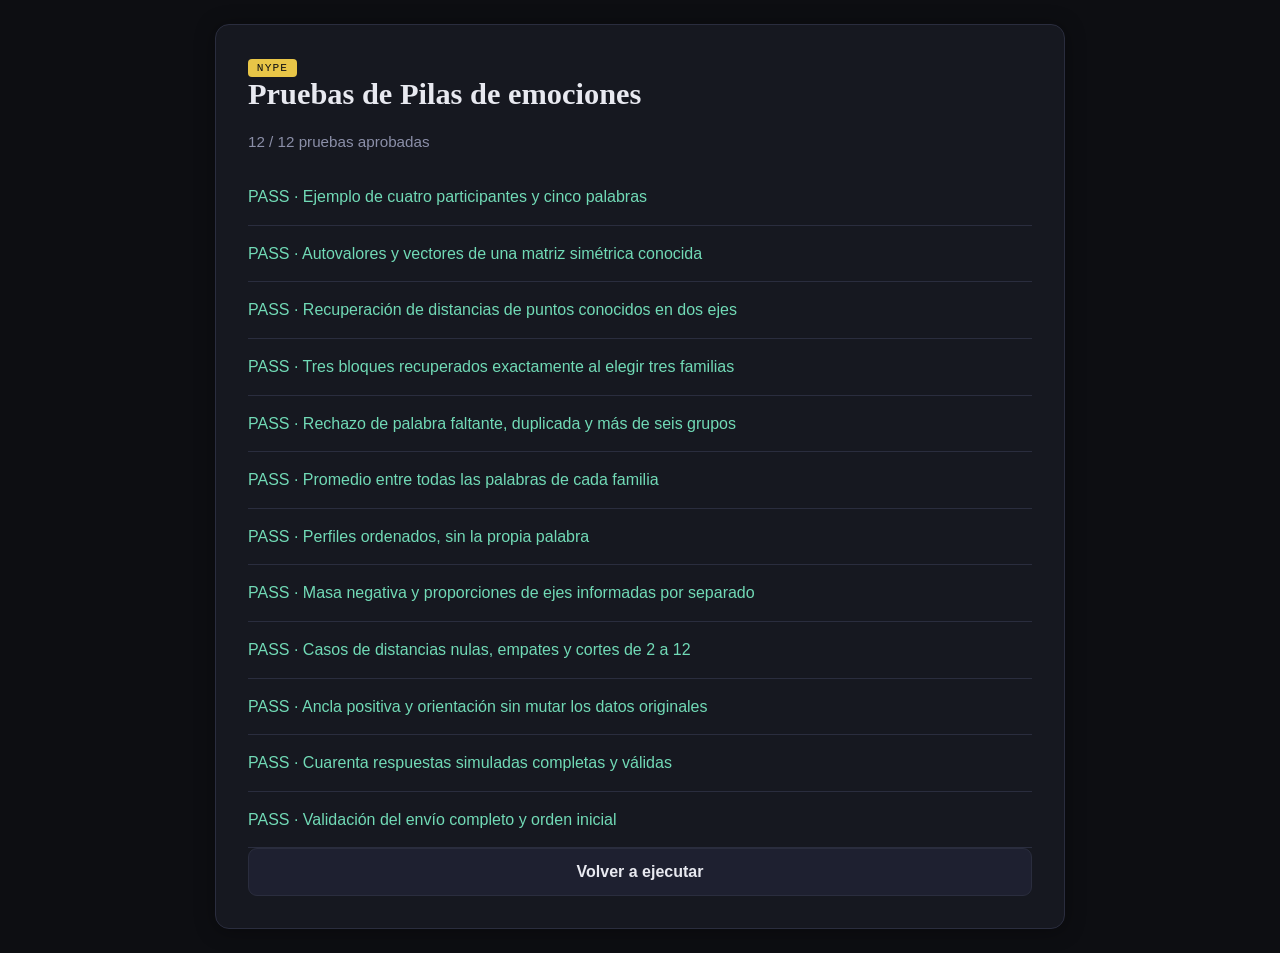
<file: test.html>
<!DOCTYPE html>
<html lang="es-AR">
<head>
  <meta charset="UTF-8"><meta name="viewport" content="width=device-width, initial-scale=1.0">
  <title>Pruebas · Pilas de emociones · NyPE</title>
  <link rel="stylesheet" href="styles.css">
</head>
<body><main class="test-wrap card"><span class="nype-badge">NyPE</span><h1>Pruebas de Pilas de emociones</h1>
  <p id="test-summary" role="status">Ejecutando…</p><ol id="test-results" class="test-list"></ol>
  <button id="rerun" class="btn btn-secondary">Volver a ejecutar</button>
</main>
<script src="analysis.js"></script>
<script src="tests.js"></script>
<script>
  function run() {
    const results = runAnalysisTests(PilasAnalysis);
    document.getElementById('test-results').replaceChildren(...results.map(result => {
      const li = document.createElement('li'); li.className = result.pass ? 'test-pass' : 'test-fail';
      li.textContent = `${result.pass ? 'PASS' : 'FAIL'} · ${result.name}${result.error ? ': '+result.error : ''}`;
      return li;
    }));
    const passed = results.filter(result=>result.pass).length;
    document.getElementById('test-summary').textContent = `${passed} / ${results.length} pruebas aprobadas`;
    document.documentElement.dataset.tests = passed === results.length ? 'pass' : 'fail';
  }
  document.getElementById('rerun').addEventListener('click',run); run();
</script>
</body></html>
</file>
<file: styles.css>
/* ============================================================
   VARIABLES
   ============================================================ */
:root {
  --bg:           #0d0e12;
  --surface:      #161820;
  --surface-2:    #1e2030;
  --border:       #2a2d3e;
  --text:         #e8e9f0;
  --muted:        #8b8fa8;
  --gold:         #e8c547;
  --gold-dark:    #d4b03a;
  --blue:         #5b8dee;
  --blue-dark:    #4a7ad8;
  --reward:       #22c55e;
  --no-reward:    #f87171;
  --shadow:       0 2px 20px rgba(0,0,0,0.35);
  --radius:       14px;
}

/* ============================================================
   BASE
   ============================================================ */
*, *::before, *::after { box-sizing: border-box; margin: 0; padding: 0; }

html {
  overscroll-behavior-y: none;
}

body {
  font-family: 'DM Sans', -apple-system, sans-serif;
  background: var(--bg);
  color: var(--text);
  min-height: 100vh;
  display: flex;
  align-items: flex-start;
  justify-content: center;
  padding: 1.5rem 1rem;
  overscroll-behavior-y: none;
}

/* ============================================================
   SCREENS
   ============================================================ */
.screen {
  display: none;
  width: 100%;
  max-width: 640px;
}

.screen.active {
  display: block;
  animation: fadeUp 0.28s ease;
}

@keyframes fadeUp {
  from { opacity: 0; transform: translateY(10px); }
  to   { opacity: 1; transform: translateY(0); }
}

/* ============================================================
   CARD
   ============================================================ */
.card {
  background: var(--surface);
  border: 1px solid var(--border);
  border-radius: var(--radius);
  box-shadow: var(--shadow);
  padding: 2rem;
}

/* ============================================================
   NYPE HEADER
   ============================================================ */
.nype-header {
  display: flex;
  align-items: center;
  gap: 0.6rem;
  margin-bottom: 1.75rem;
}

.nype-badge {
  font-family: 'DM Mono', monospace;
  font-size: 0.7rem;
  font-weight: 500;
  letter-spacing: 0.1em;
  color: #0d0e12;
  background: var(--gold);
  padding: 0.2rem 0.55rem;
  border-radius: 4px;
  text-transform: uppercase;
}

.nype-sub {
  font-family: 'DM Mono', monospace;
  font-size: 0.7rem;
  color: var(--muted);
  letter-spacing: 0.02em;
}

/* ============================================================
   TYPOGRAPHY
   ============================================================ */
h1 {
  font-family: 'Playfair Display', Georgia, serif;
  font-size: clamp(1.5rem, 4vw, 1.9rem);
  font-weight: 700;
  color: var(--text);
  margin-bottom: 1rem;
  line-height: 1.25;
}

h2 {
  font-family: 'Playfair Display', Georgia, serif;
  font-size: clamp(1.25rem, 3.5vw, 1.55rem);
  font-weight: 600;
  color: var(--text);
  margin-bottom: 1rem;
  line-height: 1.3;
}

p {
  font-size: 0.95rem;
  line-height: 1.75;
  color: var(--muted);
  margin-bottom: 0.85rem;
}

p strong { color: var(--text); }
.muted { color: var(--muted); }

/* ============================================================
   FORM
   ============================================================ */
.form-group {
  margin: 1.5rem 0 1.25rem;
}

.form-group label {
  display: block;
  font-family: 'DM Mono', monospace;
  font-size: 0.75rem;
  letter-spacing: 0.06em;
  text-transform: uppercase;
  color: var(--muted);
  margin-bottom: 0.5rem;
}

input[type="text"] {
  width: 100%;
  padding: 0.75rem 1rem;
  background: var(--surface-2);
  border: 1px solid var(--border);
  border-radius: 8px;
  font-family: 'DM Sans', sans-serif;
  font-size: 1rem;
  color: var(--text);
  outline: none;
  transition: border-color 0.18s;
}

input[type="text"]:focus { border-color: var(--gold); }
input[type="text"]::placeholder { color: var(--muted); opacity: 0.6; }

/* ============================================================
   BUTTONS
   ============================================================ */
.btn {
  display: block;
  width: 100%;
  padding: 0.8rem 1.5rem;
  border: none;
  border-radius: 9px;
  font-family: 'DM Sans', sans-serif;
  font-size: 0.95rem;
  font-weight: 600;
  cursor: pointer;
  transition: background 0.18s, transform 0.1s;
  text-align: center;
}

.btn:active { transform: scale(0.97); }

.btn-primary {
  background: var(--gold);
  color: #0d0e12;
}
.btn-primary:hover:not(:disabled) { background: var(--gold-dark); }
.btn-primary:disabled {
  background: var(--surface-2);
  color: var(--muted);
  cursor: not-allowed;
  transform: none;
}

.btn-secondary {
  background: var(--surface-2);
  color: var(--text);
  border: 1px solid var(--border);
}
.btn-secondary:hover { background: var(--border); }

/* ============================================================
   TASK SCREEN
   ============================================================ */
#screen-task {
  display: none;
  max-width: 480px;
  margin: 0 auto;
}
#screen-task.active { display: block; }

.task-container {
  display: flex;
  flex-direction: column;
  align-items: center;
  gap: 1.5rem;
}

.task-header {
  width: 100%;
  display: flex;
  justify-content: space-between;
  align-items: center;
  background: var(--surface);
  border: 1px solid var(--border);
  border-radius: var(--radius);
  box-shadow: var(--shadow);
  padding: 1rem 1.5rem;
}

.task-mode-label {
  font-family: 'DM Mono', monospace;
  font-size: 0.65rem;
  font-weight: 500;
  text-transform: uppercase;
  letter-spacing: 0.1em;
  color: var(--muted);
  background: var(--surface-2);
  border: 1px solid var(--border);
  padding: 0.25rem 0.6rem;
  border-radius: 6px;
}

.score-box, .trial-info {
  display: flex;
  flex-direction: column;
  align-items: center;
  gap: 0.15rem;
}

.score-label {
  font-family: 'DM Mono', monospace;
  font-size: 0.65rem;
  text-transform: uppercase;
  letter-spacing: 0.08em;
  color: var(--muted);
}

.score-value {
  font-family: 'Playfair Display', serif;
  font-size: 2rem;
  font-weight: 700;
  color: var(--gold);
  line-height: 1;
}

.trial-value {
  font-family: 'Playfair Display', serif;
  font-size: 1.6rem;
  font-weight: 600;
  color: var(--text);
  line-height: 1;
}

.feedback-area {
  height: 2.6rem;
  width: 100%;
  display: flex;
  align-items: center;
  justify-content: center;
  font-family: 'DM Mono', monospace;
  font-size: 0.95rem;
  font-weight: 500;
  border-radius: 8px;
  letter-spacing: 0.02em;
}

.fb-reward    { color: var(--reward); }
.fb-no-reward { color: var(--no-reward); }

.choices-container {
  display: flex;
  gap: 1.25rem;
  width: 100%;
}

.choice-btn {
  flex: 1;
  height: clamp(110px, 28vw, 190px);
  border: none;
  border-radius: var(--radius);
  font-family: 'Playfair Display', serif;
  font-size: clamp(2.2rem, 7vw, 3.5rem);
  font-weight: 700;
  cursor: pointer;
  transition: transform 0.12s, filter 0.15s;
  box-shadow: 0 6px 24px rgba(0,0,0,0.35);
}

.choice-btn:active:not(:disabled) { transform: scale(0.92); }
.choice-btn:hover:not(:disabled)  { filter: brightness(1.1); }
.choice-btn:disabled { opacity: 0.4; cursor: not-allowed; }
.choice-btn.pressed  { transform: scale(0.92); }

.choice-A { background: var(--gold);  color: #0d0e12; }
.choice-B { background: var(--blue);  color: #ffffff; }

/* Welcome screen mock buttons */
.welcome-mock {
  display: flex;
  gap: 1rem;
  justify-content: center;
  margin: 1.25rem 0 0.5rem;
}
.mock-btn {
  width: 72px;
  height: 72px;
  border-radius: 14px;
  font-family: 'Playfair Display', serif;
  font-size: 1.8rem;
  font-weight: 700;
  display: flex;
  align-items: center;
  justify-content: center;
  opacity: 0.75;
  pointer-events: none;
  user-select: none;
}
.mock-A { background: var(--gold); color: #0d0e12; }
.mock-B { background: var(--blue); color: #ffffff; }
.mock-caption {
  font-size: 0.85rem;
  color: var(--muted);
  text-align: center;
  margin-bottom: 1rem;
  line-height: 1.55;
}

/* ============================================================
   RESULTS
   ============================================================ */
.chart-wrapper {
  width: 100%;
  height: 280px;
  margin: 1.25rem 0;
}

@media (min-width: 480px) {
  .chart-wrapper { height: 340px; }
}

.chart-explainer {
  font-size: 0.8rem;
  color: var(--muted);
  line-height: 1.5;
  margin: -0.25rem 0 1rem;
}

.info-box {
  background: var(--surface-2);
  border-left: 3px solid var(--gold);
  border-radius: 4px;
  padding: 0.85rem 1rem;
  font-size: 0.875rem;
  line-height: 1.65;
  color: var(--muted);
  margin-bottom: 1.25rem;
}

.info-box strong { color: var(--text); }

.loading-text {
  text-align: center;
  color: var(--muted);
  font-family: 'DM Mono', monospace;
  font-size: 0.8rem;
  padding: 0.5rem 0 1rem;
  min-height: 2rem;
}

/* ============================================================
   LEARN MORE
   ============================================================ */
.learn-card h2 { margin-bottom: 1.5rem; }

.learn-section { margin-bottom: 1.75rem; }

.learn-section h3 {
  font-family: 'DM Mono', monospace;
  font-size: 0.7rem;
  font-weight: 500;
  text-transform: uppercase;
  letter-spacing: 0.1em;
  color: var(--gold);
  margin-bottom: 0.75rem;
}

.divider {
  border: none;
  border-top: 1px solid var(--border);
  margin: 2rem 0;
}

.learn-neuro {
  background: var(--surface-2);
  border: 1px solid var(--border);
  border-radius: 10px;
  padding: 1.25rem;
}

blockquote {
  border-left: 3px solid var(--blue);
  padding: 0.75rem 1rem;
  margin: 1rem 0;
  background: var(--surface-2);
  border-radius: 0 6px 6px 0;
}

blockquote p {
  font-style: italic;
  margin-bottom: 0.4rem;
  color: var(--text);
  font-size: 0.9rem;
}

cite {
  font-family: 'DM Mono', monospace;
  font-size: 0.75rem;
  color: var(--muted);
  font-style: normal;
}

.formula {
  background: var(--bg);
  border: 1px solid var(--border);
  border-radius: 8px;
  padding: 0.85rem 1rem;
  font-family: Georgia, 'Times New Roman', serif;
  font-size: 1rem;
  text-align: center;
  color: var(--text);
  margin: 0.75rem 0;
}

.formula-note {
  font-size: 0.85rem;
  font-style: italic;
  color: var(--muted);
}

/* Bullet lists inside learn sections */
.learn-list {
  margin: 0.5rem 0 0.75rem 1.25rem;
  display: flex;
  flex-direction: column;
  gap: 0.35rem;
  font-size: 0.9rem;
  color: var(--muted);
  line-height: 1.6;
}

/* References */
.refs-list {
  list-style: none;
  display: flex;
  flex-direction: column;
  gap: 1rem;
}

.refs-list li {
  font-size: 0.875rem;
  line-height: 1.65;
  color: var(--muted);
  padding-left: 1rem;
  border-left: 2px solid var(--border);
}

.ref-authors { color: var(--text); font-weight: 500; }
.ref-year    { color: var(--muted); }
.ref-title   { color: var(--text); }
.ref-journal { color: var(--muted); }
.ref-note    {
  display: block;
  margin-top: 0.2rem;
  font-family: 'DM Mono', monospace;
  font-size: 0.78rem;
  color: var(--muted);
  opacity: 0.8;
}

/* Footer */
.learn-footer {
  margin-top: 2rem;
  display: flex;
  flex-direction: column;
  gap: 1rem;
  align-items: center;
}

.learn-footer .btn { max-width: 280px; }

.author-credit {
  font-family: 'DM Mono', monospace;
  font-size: 0.72rem;
  color: var(--muted);
  opacity: 0.6;
  margin: 0;
  text-align: center;
  letter-spacing: 0.03em;
}

/* ============================================================
   LEADERBOARD
   ============================================================ */
:root {
  --silver: #a0a8c0;
  --bronze: #cd7f32;
}

.lb-header {
  display: flex;
  align-items: center;
  justify-content: space-between;
  margin-bottom: 1rem;
}

.lb-title {
  font-family: 'Playfair Display', serif;
  font-size: 1.1rem;
  font-weight: 600;
  color: var(--text);
}

.lb-status {
  font-family: 'DM Mono', monospace;
  font-size: 0.72rem;
  color: var(--muted);
}

.lb-row {
  display: grid;
  grid-template-columns: 36px 1fr auto;
  align-items: center;
  gap: 0.75rem;
  padding: 0.6rem 0;
  border-bottom: 1px solid var(--border);
}

.lb-row:last-child { border-bottom: none; }

.lb-row.rank-1 { border-left: 3px solid var(--gold);    padding-left: 0.6rem; }
.lb-row.rank-2 { border-left: 3px solid var(--silver);  padding-left: 0.6rem; }
.lb-row.rank-3 { border-left: 3px solid var(--bronze);  padding-left: 0.6rem; }
.lb-row.rank-4 { border-left: 3px solid transparent;    padding-left: 0.6rem; }

.lb-rank {
  font-family: 'Playfair Display', serif;
  font-size: 1.1rem;
  text-align: center;
  line-height: 1;
}
.lb-rank.r1 { color: var(--gold); }
.lb-rank.r2 { color: var(--silver); }
.lb-rank.r3 { color: var(--bronze); }
.lb-rank.rn { color: var(--muted); font-size: 0.9rem; }

.lb-info { min-width: 0; }

.lb-name {
  font-size: 0.95rem;
  font-weight: 500;
  color: var(--text);
  white-space: nowrap;
  overflow: hidden;
  text-overflow: ellipsis;
}

.lb-score {
  font-family: 'Playfair Display', serif;
  font-size: 1.2rem;
  font-weight: 600;
  color: var(--muted);
  white-space: nowrap;
}
.lb-score.r1 { color: var(--gold); }

.lb-empty {
  text-align: center;
  padding: 2rem 1rem;
  font-family: 'DM Mono', monospace;
  font-size: 0.85rem;
  color: var(--muted);
}

/* ============================================================
   RESPONSIVE
   ============================================================ */
@media (max-width: 480px) {
  body { padding: 0.75rem 0.5rem; }
  .card { padding: 1.25rem; border-radius: 10px; }
  .choices-container { gap: 0.85rem; }
  .nype-sub { display: none; }
}

/* ============================================================
   PILAS DE EMOCIONES — extensions to the NyPE reference styles
   ============================================================ */
[hidden] { display: none !important; }
html { color-scheme: dark; }
body { width: 100%; }
button, input, select { font: inherit; }
button, a, input, select { touch-action: manipulation; }
button { min-height: 44px; }
button:disabled { cursor: not-allowed; opacity: 0.5; }
button:focus-visible, a:focus-visible, summary:focus-visible, input:focus-visible, select:focus-visible {
  outline: 3px solid var(--gold); outline-offset: 4px;
}
a { color: var(--blue); }
.btn { min-height: 48px; font-size: 1rem; }
.btn-small { width: auto; padding: 0.55rem 1rem; min-height: 44px; white-space: nowrap; font-size: 0.9rem; }
.eyebrow, .mono { font-family: 'DM Mono', monospace; }
.eyebrow { color: var(--muted); font-size: 0.7rem; letter-spacing: 0.08em; text-transform: uppercase; }
.input-label { display: block; margin: 1.5rem 0 0.6rem; color: var(--text); }
.student-page { padding: 28px 16px; }
.student-wrap { width: 100%; max-width: 620px; min-width: 0; }
.student-screen { width: 100%; }
.student-screen.card { padding: clamp(22px,5vw,40px); }
.student-screen h1 { font-size: clamp(2rem,6vw,2.8rem); line-height: 1.15; margin: 0.8rem 0 1.4rem; }
.welcome-copy { font-size: 1.06rem; line-height: 1.8; color: #bec1d1; }
.privacy-note { font-size: 0.78rem; text-align: center; margin: 1rem 0 0; }
.pile-art { display: flex; align-items: center; justify-content: center; padding: 26px 0 38px; }
.pile-art span { border: 1px solid var(--border); border-radius: 9px; background: var(--surface-2); padding: 15px 18px; font-size: 17px; box-shadow: var(--shadow); }
.pile-art span:nth-child(1) { color: var(--gold); transform: rotate(-9deg) translate(10px,5px); }
.pile-art span:nth-child(2) { color: #c4cee8; transform: rotate(4deg); z-index: 1; }
.pile-art span:nth-child(3) { color: #85afff; transform: rotate(11deg) translate(-10px,6px); }
.sort-header .nype-header { margin-bottom: 0; }
.sort-header h1 { font-size: 1.9rem; margin-bottom: 0.7rem; }
.tap-help { font-size: 1rem; line-height: 1.5; color: #bdc1d2; }
.pool-card { padding: 16px; border: 1px solid var(--border); background: var(--surface); border-radius: var(--radius); }
.section-heading, .groups-heading { display: flex; justify-content: space-between; gap: 8px; align-items: center; }
.section-heading { margin-bottom: 12px; }
.section-heading h2, .groups-heading h2 { font: 500 1rem 'DM Sans',sans-serif; margin: 0; }
.section-heading .mono { color: var(--muted); font-size: 0.8rem; white-space: nowrap; }
.word-list { display: flex; flex-wrap: wrap; gap: 8px; align-content: flex-start; }
.word-card { padding: 10px 12px; min-height: 46px; max-width: 100%; font-size: 16px; font-weight: 500; line-height: 1.3;
  background: var(--surface-2); color: var(--text); border: 1px solid #41465e; border-radius: 8px; cursor: pointer; overflow-wrap: anywhere; }
.word-card:hover { border-color: #858ba6; }
.word-card.selected { color: #0d0e12; background: var(--gold); border-color: var(--gold); outline: 2px solid var(--gold); outline-offset: 2px; }
#btn-to-pool { margin-top: 14px; font-size: 0.9rem; }
.groups-heading { margin-top: 22px; }
.group-note { margin: 9px 0 13px; font-size: 0.82rem; line-height: 1.5; }
.groups-grid { display: grid; gap: 12px; grid-template-columns: repeat(2,minmax(0,1fr)); }
.group-zone { border: 1px solid var(--border); border-top: 3px solid var(--group-color); background: var(--surface); border-radius: 10px; min-width: 0; padding: 9px 10px 15px; cursor: pointer; }
.group-header { display: flex; align-items: center; justify-content: space-between; margin-bottom: 6px; gap: 0; }
.group-target { flex: 1; min-width: 0; border: 0; padding: 7px 0; text-align: left; color: var(--text); background: none; font-size: 16px; cursor: pointer; }
.remove-group { flex: 0 0 44px; width: 44px; height: 44px; border: 0; color: var(--muted); background: none; border-radius: 5px; cursor: pointer; }
.remove-group:hover { background: var(--surface-2); color: var(--text); }
.group-zone .word-card { padding: 9px 10px; }
.group-zone .word-list { min-height: 44px; }
.drop-hint { display: block; color: var(--muted); font-size: 0.8rem; line-height: 1.5; padding: 7px 0; }
.has-selection .group-zone { border-color: var(--group-color); }
.sort-footer { position: sticky; bottom: 0; z-index: 2; padding: 15px 0 max(12px,env(safe-area-inset-bottom)); margin-top: 15px; background: var(--bg); border-top: 1px solid var(--border); }
#remaining { color: var(--gold); font-size: 1rem; font-weight: 600; margin-bottom: 3px; }
.selection-status { font-size: 0.85rem; line-height: 1.4; margin-bottom: 12px; min-height: 1.2em; }
#criterion-help { font-size: 0.8rem; margin: 10px 0 24px; }
#btn-back { margin-top: 12px; }
.sent-icon { font: 500 60px 'DM Sans',sans-serif; color: var(--gold); padding: 20px 0 8px; }
.notice { margin-top: 15px; padding: 15px; background: var(--surface-2); color: var(--gold); border-radius: 8px; }
.pool-empty { margin: 0; padding: 10px 0; }

/* Projector: wide canvas, large SVG labels, fixed access to session controls. */
body.admin-page { display: block; padding: 0; overflow-y: scroll; }
.admin-wrap { width: 100%; max-width: 1920px; margin: auto; padding: 0 36px 20px; }
.projector-top { position: sticky; top: 0; z-index: 10; display: flex; align-items: center; flex-wrap: wrap; gap: 18px;
  padding: 18px 0 16px; background: var(--bg); border-bottom: 1px solid var(--border); }
.projector-brand .nype-header { margin: 0 0 5px; }
.projector-brand h1 { font-size: clamp(1.2rem,2vw,1.9rem); margin: 0; }
.session-meta { margin-left: auto; padding-left: 24px; border-left: 1px solid var(--border); }
.session-meta > .mono { color: var(--muted); font-size: 13px; overflow-wrap: anywhere; }
.session-meta > div { display: flex; gap: 9px; align-items: baseline; }
.session-meta strong { font: 700 43px 'Playfair Display',serif; color: var(--gold); line-height: 1.1; }
.session-meta span { font-size: 14px; color: var(--muted); }
.top-actions { display: flex; flex-wrap: wrap; gap: 8px; }
.demo-banner, .warning-banner { padding: 9px 16px; margin-top: 12px; border-radius: 7px; text-align: center; }
.demo-banner { position: sticky; top: var(--topbar-height,110px); z-index: 9; background: var(--gold); color: var(--bg); font: 500 19px 'DM Mono',monospace; letter-spacing: 0.14em; }
.warning-banner { background: #2b2416; color: #f0d276; border: 1px solid #594c26; font-size: 17px; }
.connection-status { font-size: 15px; color: #f0b084; line-height: 1.6; }
.connection-status:not(:empty) { padding: 12px 0 0; }
.waiting-layout { display: grid; grid-template-columns: 1fr 1fr; min-height: calc(100vh - 220px); align-items: center; gap: 5vw; padding: 40px 4vw; }
.waiting-count { display: flex; flex-direction: column; align-items: flex-start; }
.waiting-count > .eyebrow { font-size: 16px; }
.waiting-count > strong { font: 600 clamp(150px,21vw,340px) 'Playfair Display',serif; color: var(--gold); line-height: 1.15; }
.waiting-label { font: 400 36px 'DM Sans',sans-serif; }
.join-card { display: flex; align-items: center; flex-direction: column; gap: 24px; border: 1px solid var(--border); border-radius: 18px; padding: 36px 26px; background: var(--surface); }
#qrcode { padding: 18px; background: #fff; border-radius: 8px; color: var(--bg); }
#qrcode img, #qrcode canvas { display: block; width: 260px; max-width: 100%; height: auto; }
#student-link { font: 400 clamp(16px,1.45vw,23px)/1.6 'DM Mono',monospace; text-align: center; color: var(--text); overflow-wrap: anywhere; max-width: 100%; }
.result-controls { display: flex; flex-wrap: wrap; align-items: center; justify-content: space-between; gap: 18px; padding: 20px 0; }
.view-tabs { display: flex; flex-wrap: wrap; gap: 4px; padding: 4px; border: 1px solid var(--border); background: var(--surface); border-radius: 10px; }
.view-tabs button { background: transparent; border: 0; border-radius: 6px; padding: 9px 22px; color: var(--muted); font-size: 20px; cursor: pointer; }
.view-tabs button[aria-selected="true"] { background: var(--surface-2); color: var(--gold); }
.family-control { display: flex; align-items: center; gap: 18px; }
.family-control strong { font: 600 28px 'Playfair Display',serif; white-space: nowrap; }
.family-control input { width: 150px; min-height: 44px; accent-color: var(--gold); }
.view-heading { display: flex; align-items: center; justify-content: space-between; flex-wrap: wrap; gap: 12px; margin: 2px 0 14px; }
.view-heading h2 { margin: 0; }
.view-heading p { margin: 0; }
.map-legend { font-size: 19px; color: #bec2d4; }
.orientation-actions { display: flex; flex-wrap: wrap; gap: 6px; }
.map-layout { display: grid; grid-template-columns: minmax(0,1fr) 275px; gap: 20px; }
.map-chart, .tree-chart { background: var(--surface); border: 1px solid var(--border); border-radius: 12px; overflow: hidden; }
.map-chart svg, .tree-chart svg, .profile-chart svg { display: block; }
.map-axis { stroke: #454a60; stroke-width: 1; stroke-dasharray: 4 7; }
.axis-label { fill: #aeb4cb; font: 17px 'DM Mono',monospace; }
.emotion-label { font: 500 23px 'DM Sans',sans-serif; paint-order: stroke; stroke: var(--surface); stroke-width: 5px; stroke-linejoin: round; }
.axis-card { border: 1px solid var(--border); border-radius: 12px; background: var(--surface); padding: 22px 20px; }
.axis-card h2 { font: 500 20px/1.45 'DM Sans',sans-serif; margin-bottom: 22px; }
.share-row { display: grid; grid-template-columns: 44px 1fr 53px; align-items: center; gap: 8px; font: 13px 'DM Mono',monospace; margin: 16px 0; }
.share-row > span:last-child { text-align: right; }
.share-track { border-radius: 4px; height: 12px; background: var(--surface-2); overflow: hidden; }
.share-track > div { height: 100%; background: var(--blue); border-radius: 4px; }
.family-legend { display: flex; gap: 12px 16px; flex-wrap: wrap; border-top: 1px solid var(--border); margin-top: 26px; padding-top: 20px; }
.family-tag { display: inline-flex; align-items: center; gap: 7px; font-size: 14px; }
.family-tag i { display: inline-block; width: 9px; height: 9px; border-radius: 50%; }
.tree-label { font: 500 23px 'DM Sans',sans-serif; }
.tree-family { font: 15px 'DM Mono',monospace; }
.cut-label { fill: var(--gold); font: 16px 'DM Mono',monospace; }
.chart-note { font-size: 16px; padding-top: 12px; }
.profile-controls { display: flex; flex-wrap: wrap; align-items: center; gap: 14px; margin-bottom: 22px; }
.quick-words { display: flex; gap: 8px; margin-right: auto; }
.quick-words button { font-size: 18px; }
.quick-words button[aria-pressed="true"] { border-color: var(--gold); color: var(--gold); }
.profile-controls label { font-size: 17px; color: var(--muted); }
select { background: var(--surface-2); border: 1px solid var(--border); color: var(--text); min-height: 44px; padding: 8px 16px; border-radius: 7px; font-size: 18px; }
#profile-title { font-size: 28px; }
.profile-chart { max-width: 1300px; }
.profile-label, .profile-value { fill: var(--text); font: 21px 'DM Sans',sans-serif; }
.profile-tick { fill: var(--muted); font: 14px 'DM Mono',monospace; }
.criteria-list { padding-top: 12px; }
.criteria-list p { font-size: clamp(23px,2vw,32px); line-height: 1.6; padding: 16px 20px; border-left: 2px solid var(--gold); background: var(--surface); color: var(--text); margin-bottom: 16px; overflow-wrap: anywhere; }
.technical-panel { margin-top: 30px; border: 1px solid var(--border); border-radius: 10px; color: var(--muted); }
.technical-panel > summary { cursor: pointer; min-height: 48px; padding: 15px 18px; font-size: 16px; }
.technical-body { padding: 8px 20px 20px; }
.technical-body p { font-size: 16px; }
.technical-body .method-section { padding: 22px 0; border-bottom: 1px solid var(--border); }
.technical-body .method-section:last-child { border-bottom: 0; padding-bottom: 0; }
.technical-body .method-section h2 { margin: 10px 0 20px; font-size: clamp(24px,2.2vw,31px); }
.technical-body h3 { color: var(--text); font: 600 19px/1.45 'DM Sans',sans-serif; margin: 0 0 12px; }
.technical-body .method-intro { color: #bec2d4; font-size: 18px; max-width: 1000px; }
.technical-body strong { color: var(--text); }
.technical-body code { color: #c9d9ff; font: 0.9em 'DM Mono',monospace; overflow-wrap: anywhere; }
.technical-body .method-steps { display: grid; grid-template-columns: repeat(2,minmax(0,1fr)); gap: 16px; list-style: none; margin: 24px 0; }
.method-steps > li { padding: 22px; background: var(--surface); border: 1px solid var(--border); border-radius: 10px; }
.technical-body .method-steps p:last-child { margin-bottom: 0; }
.technical-body .method-example { padding: 12px 14px; border-left: 2px solid var(--blue); background: var(--surface-2); border-radius: 4px; color: #bdc9e6; }
.technical-body .method-note { border-left: 2px solid var(--gold); padding: 4px 16px; margin-bottom: 0; }
.method-math { background: var(--surface); border: 1px solid var(--border); border-radius: 10px; margin: 24px 0 8px; }
.method-math > summary { cursor: pointer; padding: 16px 20px; color: var(--text); font-size: 17px; min-height: 48px; }
.method-math-body { padding: 6px 22px 18px; max-width: 1120px; }
.method-math-body h3 { margin-top: 24px; }
.method-code { padding: 20px; margin: 16px 0; border: 1px solid var(--border); border-radius: 8px; background: var(--bg); color: #c9d9ff; font: 16px/2 'DM Mono',monospace; white-space: pre-wrap; overflow-wrap: anywhere; }
.technical-body .method-source { font-size: 14px; padding-top: 12px; }
.circumplex-layout { display: grid; grid-template-columns: minmax(0,1fr) minmax(320px,1fr); gap: 30px; align-items: center; }
.circumplex-figure { background: var(--surface); border: 1px solid var(--border); border-radius: 10px; padding: 16px; }
.circumplex-figure svg { display: block; width: 100%; height: auto; }
.circumplex-figure figcaption { text-align: center; color: var(--muted); font-size: 13px; line-height: 1.6; padding: 8px 8px 0; }
.theory-ring { fill: none; stroke: #616b8b; stroke-width: 2; stroke-dasharray: 6 7; }
.theory-axis { fill: none; stroke: #4a536e; stroke-width: 1.5; }
.theory-pole { fill: #c4c9db; font: 17px 'DM Sans',sans-serif; }
.theory-example { fill: var(--gold); font: 18px 'DM Sans',sans-serif; }
.method-interpretation { margin: 24px 0 0; max-width: 1120px; }
#eigenvalues { overflow-wrap: anywhere; font-size: 13px; }
.heatmap-scroll { overflow: auto; max-height: 720px; }
.heatmap-table { border-collapse: collapse; font: 12px 'DM Mono',monospace; }
.heatmap-table td, .heatmap-table th { padding: 9px 5px; border: 1px solid var(--border); }
.heatmap-table th { color: var(--text); font-weight: 400; }
.heatmap-table thead th { writing-mode: vertical-rl; min-width: 40px; }
.heatmap-table td { color: #fff; text-align: center; }
.heatmap-table caption { text-align: left; padding: 10px 0; font-size: 14px; }
.projector-footer { display: flex; flex-wrap: wrap; justify-content: space-between; gap: 10px; border-top: 1px solid var(--border); margin-top: 24px; padding-top: 16px; color: var(--muted); font: 12px 'DM Mono',monospace; }
.session-entry { width: calc(100% - 32px); max-width: 500px; margin: 10vh auto; }
#session-form .btn { margin-top: 22px; }
.empty-results { padding: 90px 20px; text-align: center; font-size: 30px; color: var(--text); }
.export-links { display: flex; gap: 22px; font-size: 15px; padding-top: 10px; }
.test-wrap { width: 100%; max-width: 850px; }
.test-list { list-style: none; }
.test-list li { border-bottom: 1px solid var(--border); padding: 15px 0; font-size: 16px; line-height: 1.6; }
.test-pass { color: #71dab6; }
.test-fail { color: #ff9c96; }
@media (max-width: 1100px) {
  .admin-wrap { padding: 0 22px 20px; }
  .top-actions { width: 100%; }
  .map-layout { grid-template-columns: minmax(0,1fr) 240px; gap: 14px; }
  .view-tabs button { padding: 10px 14px; }
}
@media (max-width: 760px) {
  .student-page { padding: 14px 12px; }
  .admin-wrap { padding: 0 14px 20px; }
  .projector-top { gap: 12px; }
  .projector-brand h1 { font-size: 20px; }
  .session-meta { padding-left: 12px; }
  .top-actions .btn { flex: 1 1 auto; }
  .waiting-layout { grid-template-columns: 1fr; padding: 30px 0; gap: 30px; }
  .waiting-count { align-items: center; }
  .waiting-count > strong { font-size: 150px; }
  .waiting-label { font-size: 28px; }
  .map-layout { display: block; }
  .axis-card { margin-top: 16px; }
  .tree-chart, .profile-chart, .map-chart { overflow-x: auto; }
  .tree-chart svg, .profile-chart svg { min-width: 650px; }
  .map-chart svg { min-width: 500px; }
  .family-control { width: 100%; justify-content: space-between; }
  .family-control input { flex: 1; max-width: 230px; }
  .view-tabs { width: 100%; justify-content: space-between; }
  .view-tabs button { font-size: 17px; padding: 9px 10px; }
  .profile-controls label { width: 100%; }
  .technical-body { padding-right: 14px; padding-left: 14px; }
  .technical-body .method-steps, .circumplex-layout { grid-template-columns: minmax(0,1fr); }
  .method-steps > li { padding: 18px; }
  .method-math-body { padding: 4px 16px 16px; }
  .method-code { font-size: 14px; padding: 14px; }
  .circumplex-figure { padding: 10px; }
}
@media (max-width: 380px) {
  .student-screen h1 { font-size: 2rem; }
  .group-zone { padding: 6px 8px 12px; }
  .group-zone .word-card { padding: 9px 7px; }
  .pile-art span { font-size: 16px; padding: 14px; }
  .groups-heading .btn { padding: 8px 10px; }
}
@media (prefers-reduced-motion: reduce) {
  *, *::before, *::after { animation: none !important; transition: none !important; }
}

/* Sorting board: the page stays within the viewport; word lists scroll inside it. */
html.sort-open { height: 100%; overflow: hidden; }
body.student-page.is-sorting { height: 100vh; height: 100dvh; min-height: 0; overflow: hidden;
  padding: max(8px,env(safe-area-inset-top)) 12px max(8px,env(safe-area-inset-bottom)); }
.is-sorting .student-wrap { max-width: 1420px; height: 100%; min-height: 0; }
.is-sorting #screen-sort { display: grid; grid-template-rows: auto minmax(0,1fr) auto; gap: 10px;
  height: 100%; min-height: 0; }
.is-sorting .sort-header { display: flex; flex-wrap: wrap; align-items: center; gap: 3px 14px; min-height: 0; }
.is-sorting .sort-header .nype-header { flex: 0 0 auto; }
.is-sorting .sort-header .nype-header .eyebrow { display: none; }
.is-sorting .sort-header h1, .is-sorting #screen-sort h1 { margin: 0; font-size: clamp(20px,2vw,27px); line-height: 1.1; }
.is-sorting .tap-help { flex-basis: 100%; margin: 0; font-size: 13px; line-height: 1.25; }
.sort-workspace { display: grid; grid-template-columns: minmax(220px,290px) minmax(0,1fr); gap: 12px; min-height: 0; }
.is-sorting .pool-card { display: flex; flex-direction: column; min-height: 0; min-width: 0; padding: 12px; }
.is-sorting .section-heading { flex: 0 0 auto; margin: 0 0 8px; }
.is-sorting #word-pool { overflow-y: auto; overscroll-behavior: contain; min-height: 0; padding: 3px; }
.is-sorting .groups-panel { display: flex; flex-direction: column; min-height: 0; min-width: 0; }
.is-sorting .groups-heading { margin: 0; flex: 0 0 auto; min-height: 44px; }
.is-sorting #btn-add { color: var(--gold); border-color: var(--gold); }
.is-sorting .group-note { margin: 4px 0 8px; flex: 0 0 auto; font-size: 12px; line-height: 1.25; }
.is-sorting .groups-grid { grid-template-columns: repeat(var(--group-columns,2),minmax(0,1fr));
  grid-template-rows: repeat(var(--group-rows,1),minmax(0,1fr)); gap: 8px; flex: 1; min-height: 0; }
.is-sorting .group-zone { display: flex; flex-direction: column; min-height: 0; padding: 4px 8px 8px; }
.is-sorting .group-header { flex: 0 0 44px; margin: 0; }
.is-sorting .group-target { display: flex; align-items: center; gap: 5px; min-height: 44px; padding: 0; font-weight: 600; }
.group-count { display: inline-flex; align-items: center; justify-content: center; min-width: 24px;
  height: 24px; padding: 0 5px; border-radius: 12px; background: var(--surface-2); color: var(--muted); font: 12px 'DM Mono',monospace; }
.is-sorting .group-zone .word-list { overflow-y: auto; overscroll-behavior: contain; align-content: flex-start; min-height: 0; padding: 3px; }
.is-sorting .sort-footer { position: static; display: flex; align-items: center; justify-content: space-between;
  gap: 12px; margin: 0; padding: 8px 0 0; min-height: 0; }
.sort-progress { min-width: 0; }
.is-sorting #remaining { margin: 0; line-height: 1.2; }
.is-sorting .selection-status { margin: 2px 0 0; min-height: 0; line-height: 1.25; }
.sort-actions { display: flex; gap: 8px; align-items: center; flex: 0 0 auto; }
.is-sorting #btn-to-pool { margin: 0; }
.is-sorting #btn-done { min-width: 90px; }
.group-preview { display: none; }

@media (max-width: 700px) {
  .is-sorting #screen-sort { gap: 7px; }
  .is-sorting .sort-header { gap: 2px 8px; }
  .is-sorting .sort-workspace { grid-template-columns: minmax(0,1fr); grid-template-rows: minmax(98px,1fr) auto; gap: 7px; }
  .is-sorting .pool-card { padding: 9px; }
  .is-sorting .section-heading { margin-bottom: 4px; }
  .is-sorting .groups-grid { flex: initial; grid-template-rows: repeat(var(--group-rows,1),78px); gap: 5px; }
  .is-sorting .group-zone { padding: 4px 6px; }
  .is-sorting .group-zone.viewed { background: #22283a; border-color: var(--group-color); }
  .is-sorting .group-header { flex-basis: 44px; }
  .is-sorting .group-target { gap: 4px; white-space: nowrap; }
  .is-sorting .group-preview { display: block; overflow: hidden; text-overflow: ellipsis; white-space: nowrap;
    font-size: 12px; line-height: 1.3; color: var(--muted); }
  .is-sorting .group-note { margin: 2px 0 5px; }
  .is-sorting .sort-footer { display: block; padding: 6px 0 0; }
  .is-sorting .selection-status { font-size: 12px; }
  .is-sorting .sort-actions { margin-top: 5px; width: 100%; }
  .is-sorting .sort-actions .btn { flex: 1; min-height: 44px; padding: 7px 8px; }
  .is-sorting #btn-to-pool { font-size: 13px; }
}
@media (max-width: 700px) and (max-height: 700px) {
  .is-sorting .groups-grid { grid-template-rows: repeat(var(--group-rows,1),56px); }
  .is-sorting .group-preview { display: none; }
}
@media (max-width: 700px) {
  .is-sorting .groups-grid[style*="--group-columns: 3"] .group-prefix { display: none; }
}
@media (min-width: 560px) and (max-height: 500px) {
  .is-sorting #screen-sort { gap: 5px; }
  .is-sorting .sort-workspace { grid-template-columns: minmax(0,1fr) minmax(0,1fr); grid-template-rows: minmax(0,1fr); gap: 8px; }
  .is-sorting .sort-footer { display: flex; }
  .is-sorting .sort-actions { width: auto; margin: 0; }
  .is-sorting .groups-grid { grid-template-rows: repeat(var(--group-rows,1),minmax(0,1fr)); overflow-y: auto; }
}
</file>
